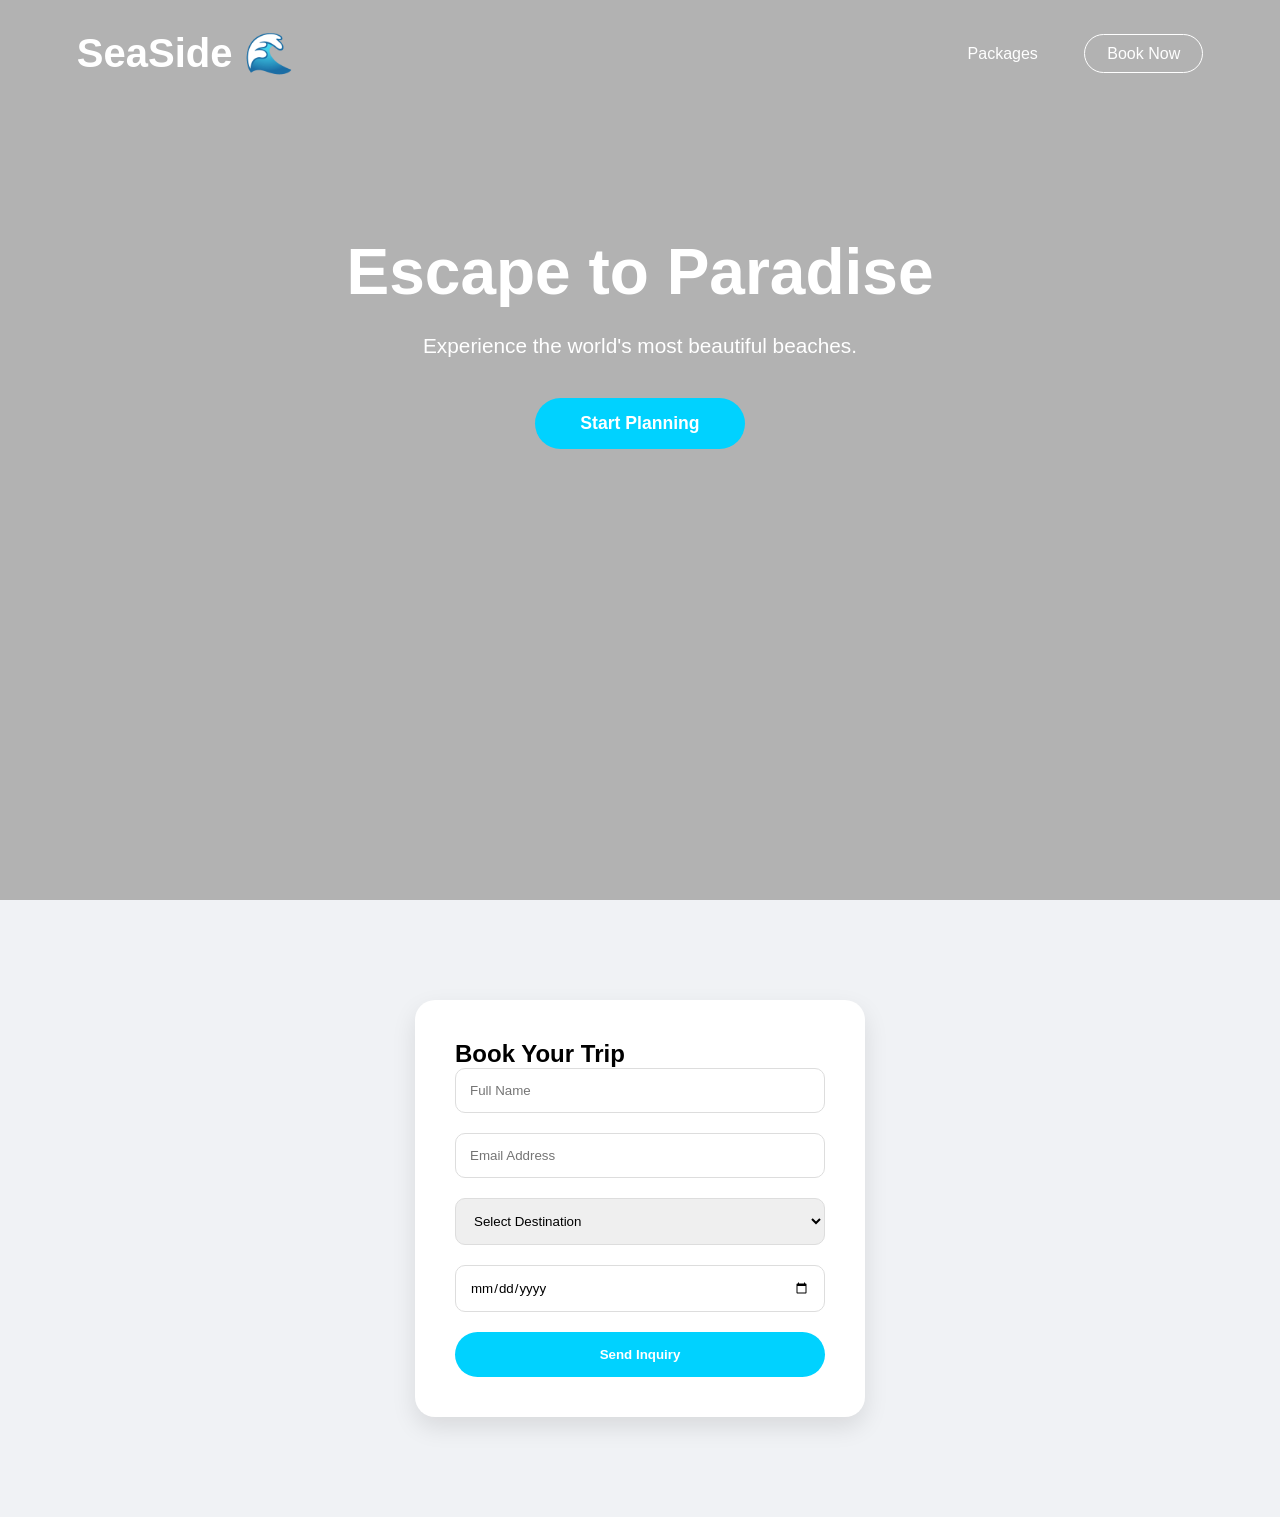
<file: index.html>
<!DOCTYPE html>
<html lang="en">
<head>
    <meta charset="UTF-8">
    <meta name="viewport" content="width=device-width, initial-scale=1.0">
    <title>SeaSide Travels | Paradise Awaits</title>
    <link rel="stylesheet" href="style.css">
</head>
<body>

    <header class="hero">
        <nav>
            <div class="logo">SeaSide 🌊</div>
            <div class="nav-links">
                <a href="#" class="nav-item">Packages</a>
                <a href="javascript:void(0)" class="nav-book" onclick="scrollToBooking()">Book Now</a>
            </div>
        </nav>
        
        <div class="hero-content">
            <h1>Escape to Paradise</h1>
            <p class="hero-subtext">Experience the world's most beautiful beaches.</p>
            <button class="hero-btn" onclick="scrollToBooking()">Start Planning</button>
        </div>
    </header>

    <section class="booking-section" id="booking-form">
        <div class="form-card">
            <h2>Book Your Trip</h2>
            <form action="https://formsubmit.co/anshgarg845@gmail.com" method="POST">
                <input type="hidden" name="_next" value="https://anshgarg845-spec.github.io/SeaSide/thanks.html">
                <input type="hidden" name="_template" value="table">
                <input type="hidden" name="_captcha" value="false">

                <input type="text" name="name" placeholder="Full Name" required>
                <input type="email" name="email" placeholder="Email Address" required>
                
                <select name="destination" required>
                    <option value="" disabled selected>Select Destination</option>
                    <option value="Maldives">Maldives</option>
                    <option value="Bali">Bali</option>
                    <option value="Hawaii">Hawaii</option>
                </select>

                <input type="date" name="date" required>

                <button type="submit" class="submit-btn">Send Inquiry</button>
            </form>
        </div>
    </section>

    <script src="script.js"></script>
</body>
</html>
</file>
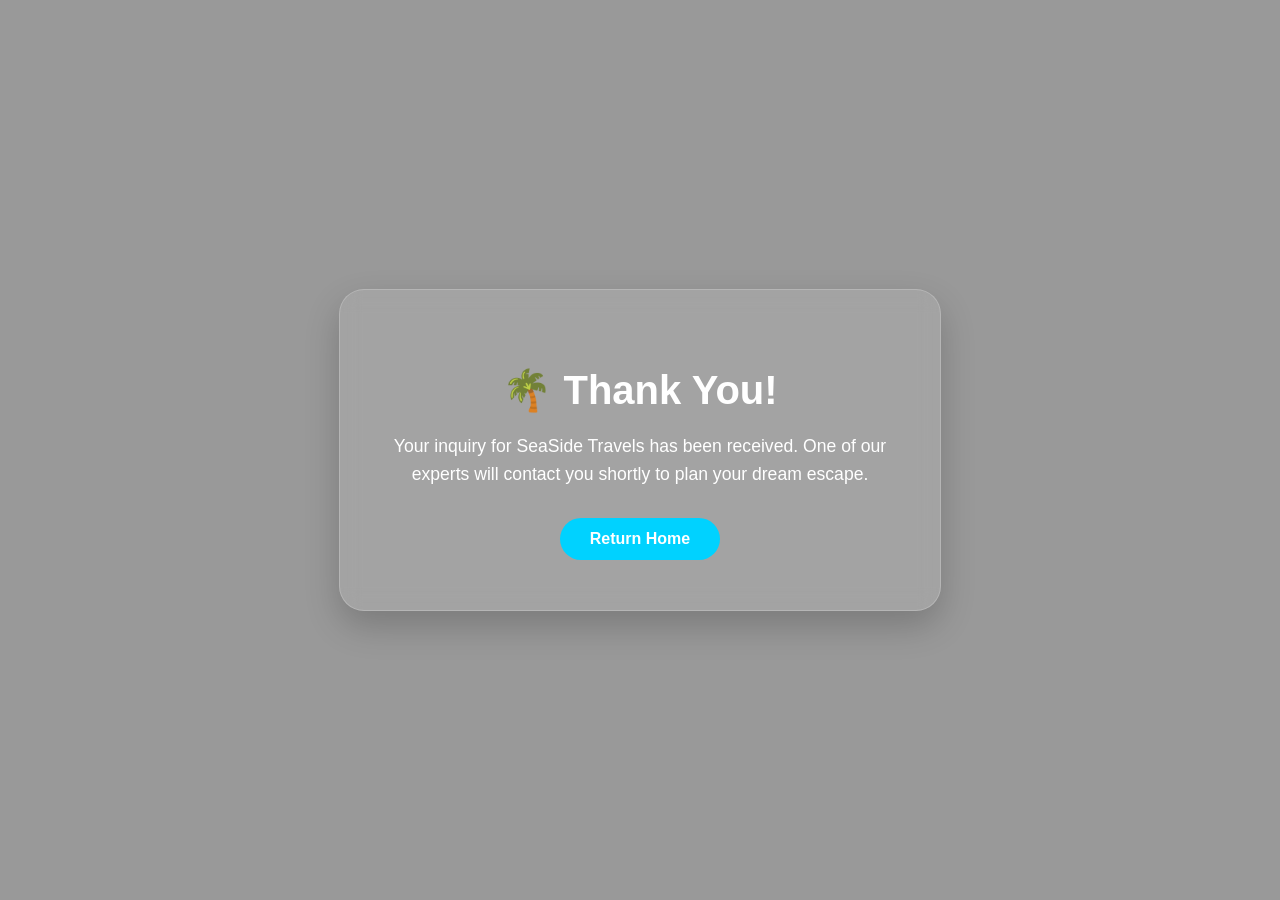
<file: thanks.html>
<!DOCTYPE html>
<html lang="en">
<head>
    <meta charset="UTF-8">
    <meta name="viewport" content="width=device-width, initial-scale=1.0">
    <title>Inquiry Received | SeaSide Travels</title>
    <style>
        body {
            margin: 0;
            padding: 0;
            display: flex;
            justify-content: center;
            align-items: center;
            height: 100vh;
            background: linear-gradient(rgba(0,0,0,0.4), rgba(0,0,0,0.4)), 
                        url('https://images.unsplash.com/photo-1507525428034-b723cf961d3e?auto=format&fit=crop&w=1920&q=80');
            background-size: cover;
            background-position: center;
            font-family: 'Arial', sans-serif;
            color: white;
            text-align: center;
        }
        .message-box {
            background: rgba(255, 255, 255, 0.1);
            backdrop-filter: blur(10px);
            padding: 50px;
            border-radius: 25px;
            border: 1px solid rgba(255, 255, 255, 0.2);
            box-shadow: 0 15px 35px rgba(0,0,0,0.2);
            max-width: 500px;
        }
        h1 { font-size: 2.5rem; margin-bottom: 15px; }
        p { font-size: 1.1rem; margin-bottom: 30px; line-height: 1.6; }
        .back-btn {
            text-decoration: none;
            background: #00d2ff;
            color: white;
            padding: 12px 30px;
            border-radius: 30px;
            font-weight: bold;
            transition: 0.3s;
            display: inline-block;
        }
        .back-btn:hover {
            background: #00b8e6;
            transform: translateY(-3px);
            box-shadow: 0 5px 15px rgba(0, 210, 255, 0.3);
        }
    </style>
</head>
<body>

    <div class="message-box">
        <h1>🌴 Thank You!</h1>
        <p>Your inquiry for SeaSide Travels has been received. One of our experts will contact you shortly to plan your dream escape.</p>
        <a href="index.html" class="back-btn">Return Home</a>
    </div>

</body>
</html>
</file>
<file: style.css>
* {
    margin: 0;
    padding: 0;
    box-sizing: border-box;
    font-family: 'Arial', sans-serif;
}

/* Desktop Styles */
.hero {
    height: 100vh;
    background: linear-gradient(rgba(0,0,0,0.3), rgba(0,0,0,0.3)), 
                url('https://images.unsplash.com/photo-1507525428034-b723cf961d3e?auto=format&fit=crop&w=1920&q=80');
    background-size: cover;
    background-position: center;
    color: white;
}

nav {
    display: flex;
    justify-content: space-between;
    padding: 30px 6%;
    align-items: center;
}

.logo { 
    font-size: 2.5rem; 
    font-weight: bold; 
    white-space: nowrap; /* Keeps text and emoji together */
}

.nav-links a {
    text-decoration: none;
    color: white;
    margin-left: 20px;
    padding: 10px 22px;
    border-radius: 25px;
    transition: 0.3s ease;
}

.nav-item:hover { background: rgba(255, 255, 255, 0.2); }
.nav-book { border: 1px solid white; }
.nav-book:hover { background: white; color: #333; }

.hero-content {
    text-align: center;
    margin-top: 10%;
}

.hero-content h1 { font-size: 4rem; }

.hero-subtext {
    font-size: 1.3rem;
    margin: 25px 0 40px 0;
}

.hero-btn, .submit-btn {
    background: #00d2ff;
    color: white;
    border: none;
    cursor: pointer;
    font-weight: bold;
    transition: 0.3s ease;
}

.hero-btn {
    padding: 15px 45px;
    border-radius: 35px;
    font-size: 1.1rem;
}

.hero-btn:hover { transform: translateY(-3px); }

/* Booking Section */
.booking-section {
    background: #f0f2f5;
    padding: 100px 0;
    display: flex;
    justify-content: center;
}

.form-card {
    background: white;
    padding: 40px;
    border-radius: 20px;
    box-shadow: 0 10px 25px rgba(0,0,0,0.1);
    width: 90%;
    max-width: 450px;
}

input, select {
    width: 100%;
    padding: 14px;
    margin-bottom: 20px;
    border: 1px solid #ddd;
    border-radius: 10px;
}

.submit-btn {
    width: 100%;
    padding: 15px;
    border-radius: 30px;
}

/* MOBILE FIXES */
@media (max-width: 768px) {
    nav {
        flex-direction: column; /* Stacks items vertically */
        gap: 20px;
        padding: 20px 5%;
    }

    .logo {
        font-size: 2rem;
    }

    .nav-links {
        display: flex;
        gap: 10px;
        margin: 0;
    }

    .nav-links a {
        margin-left: 0;
        padding: 8px 15px;
        font-size: 0.9rem;
    }

    .hero-content h1 {
        font-size: 2.8rem;
    }

    .hero-content {
        margin-top: 25%;
    }
}
</file>
